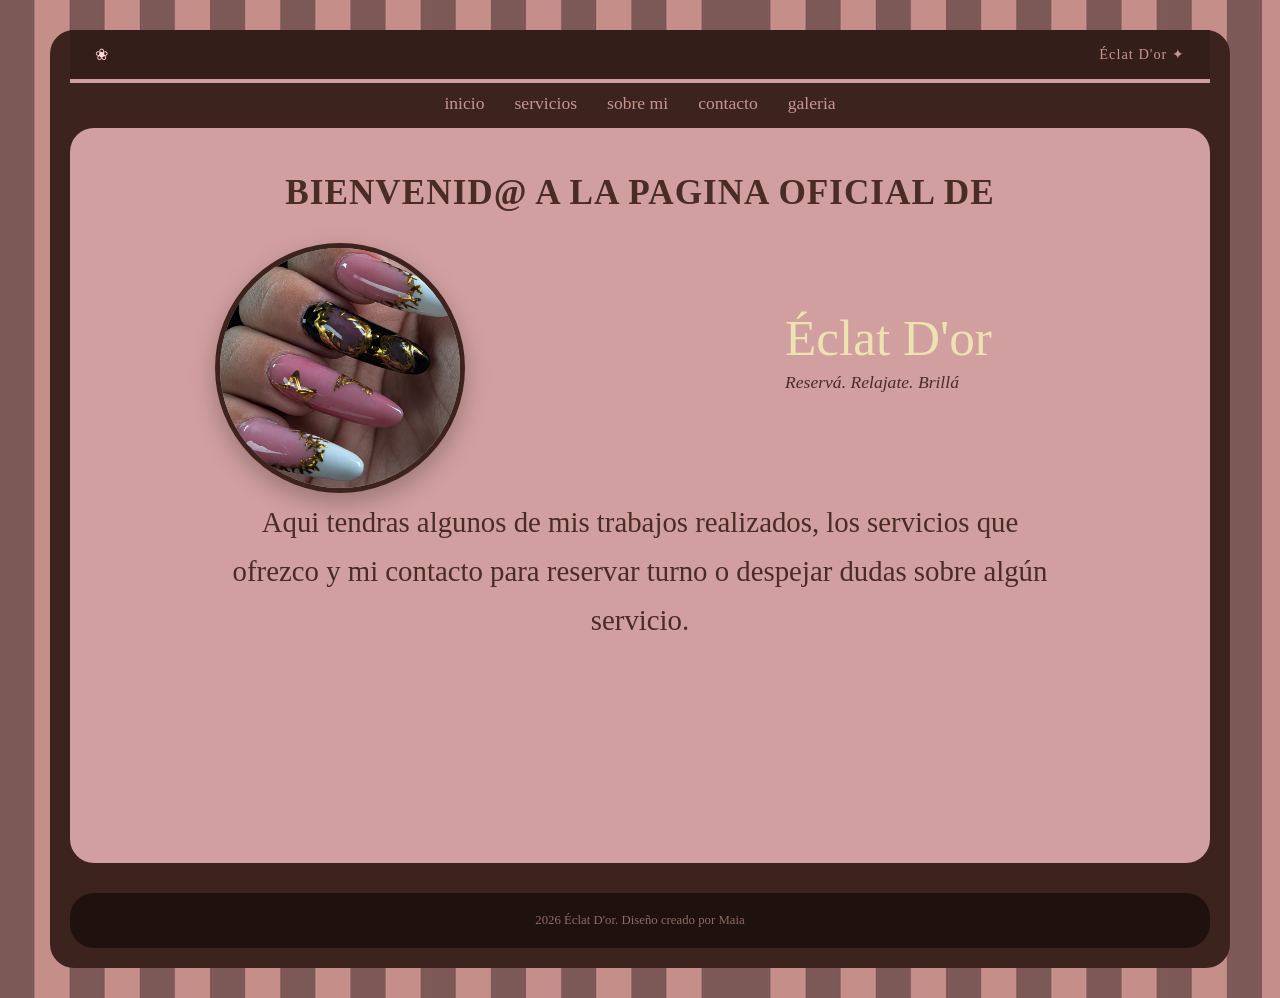
<file: index.html>
<!DOCTYPE html>
<html lang="es">
<head>
    <meta charset="UTF-8">
    <meta name="viewport" content="width=device-width, initial-scale=1.0">
    <title>Éclat D'or - Inicio</title> 
    <link rel="stylesheet" href="CSS/diseño.css">
</head>
<body>

    <div class="contenedor-principal">

        <header class="header">
            <div class="barraSuperior">
                <span class="icon">❀</span>
                <span class="marcaSuperior">Éclat D'or ✦</span>
            </div>

            <div class="lineaDivisoraInicio "></div>

            <nav class="enlaces">
                <a href="index.html">Inicio</a>
                <a href="HTML/servicios.html">Servicios</a>
                <a href="HTML/sobreMi.html">Sobre Mi</a>
                <a href="HTML/contacto.html">Contacto</a>
                <a href="HTML/galeria.html">Galeria</a>
            </nav>
        </header>

        <main class="bloquePresentacion-unico">
            <div class="organizador-inicio">
               
                <h3 class="cartel-bienvenida">BIENVENID@ A LA PAGINA OFICIAL DE</h3>
                <div class="organizadorBloquePresentacion">
                    <div class="marcoPerfil">
                        <img src="Imagenes/esculpidas.png" alt="Perfil" class="perfil">
                    </div>
                    <div class="textoPresentacion">
                        <div class="eclatdor">
                            <h1>Éclat D'or</h1>
                        </div>
                        <p class="eslogan">Reservá. Relajate. Brillá</p>
                    </div>
                </div>
                
                <div class="texto-bienvenida">
                    <p class="parrafo-bienvenida">
                        Aqui tendras algunos de mis trabajos realizados, los servicios que ofrezco y mi contacto para reservar turno o despejar dudas sobre algún servicio.
                    </p>
                </div>

            </div>
        </main>

        <footer class="footer">
            <p>2026 Éclat D'or. Diseño creado por Maia</p>
        </footer>

    </div>

</body>
</html>
</file>
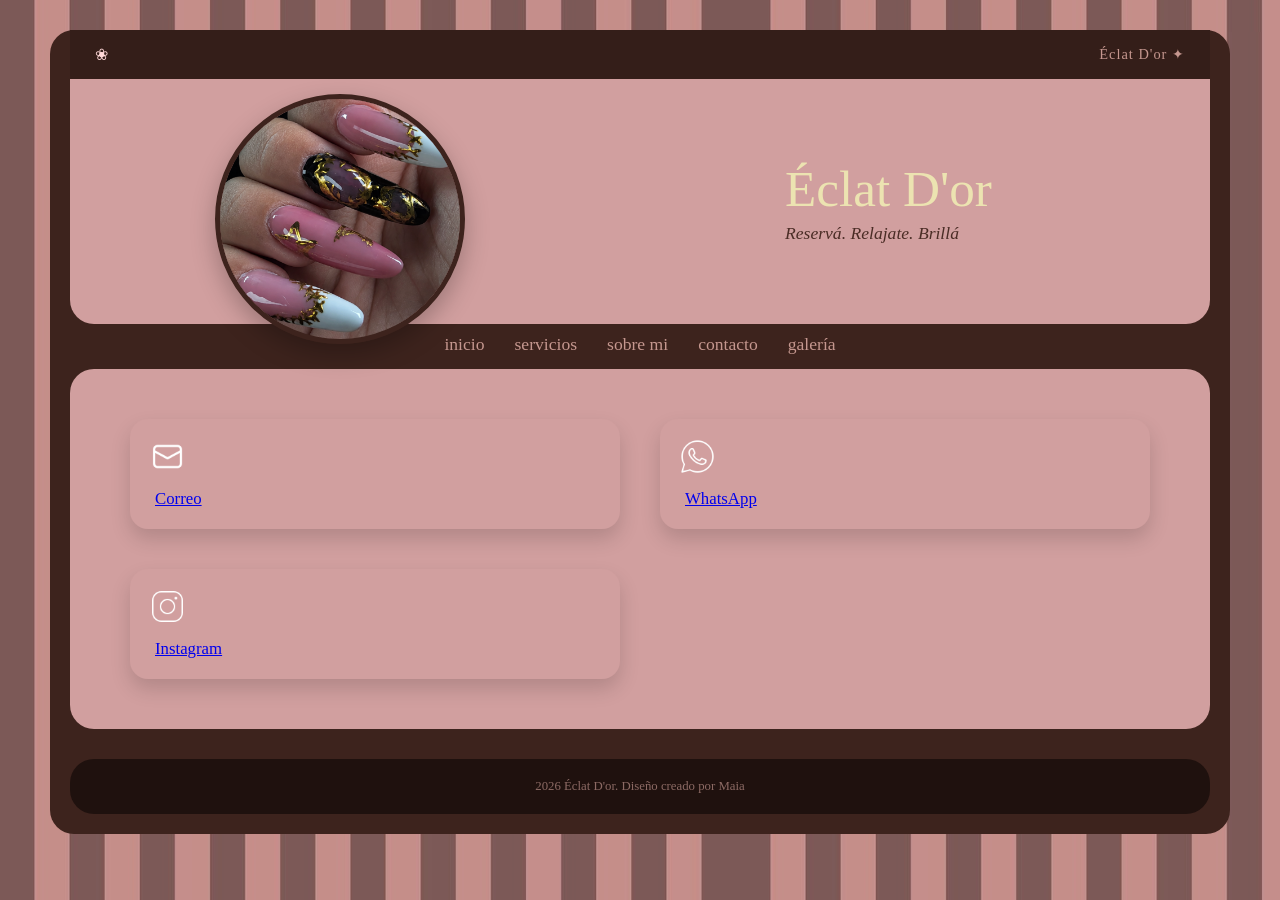
<file: HTML/contacto.html>
<!DOCTYPE html>
<html lang="es">
<head>
    <meta charset="UTF-8">
    <meta name="viewport" content="width=device-width, initial-scale=1.0">
    <title>Éclat D'or - Reservá. Relajate. Brilla</title>
    <link rel="stylesheet" href="/CSS/diseño.css">
</head>
<body>

    <div class="contenedor-principal">

        <header class="header">
            <div class="barraSuperior">
                <span class="icon">❀</span>
                <span class="marcaSuperior">Éclat D'or ✦</span>
            </div>

            <div class="bloquePresentacion">
                <div class="organizadorBloquePresentacion">
                    <div class="marcoPerfil">
                     <img src="../Imagenes/esculpidas.png" alt="Perfil" class="perfil">
                    </div>
                    <div class="textoPresentacion">
                        <div class="eclatdor">
                            <h1>Éclat D'or</h1>
                        </div>
                        <p class="eslogan">Reservá. Relajate. Brillá</p>
                    </div>
                </div>
            </div>
<nav class="enlaces">
    <a href="../index.html">Inicio</a>
    <a href="servicios.html">Servicios</a>
    <a href="sobreMi.html">Sobre Mi</a>
    <a href="contacto.html">Contacto</a>
    <a href="galeria.html">Galería</a>
</nav>
        </header>

        <main class="galeria">
           <div class="organizadorTarjetas">

                  <div class="tarjetasContacto">
                    <div>
                        <img src="../Imagenes/icons8-nuevo-post-50.png" alt="Mail icon" class="textoRedesSociales iconosRedesSociales">
                    </div>
                    <p class="textoTarjetas"> 
                      <a href="mailto:eclatdorml21@gmail.com">Correo</a>
                    </p>
                </div>


                   <div class="tarjetasContacto">
                    <div>
                        <img src="../Imagenes/icons8-whatsapp-50.png" alt="WhatsApp icon" class="textoRedesSociales iconosRedesSociales">
                    </div>
                    <p class="textoTarjetas">
                        <a href="https://wa.me/2995169327" target="_blank">WhatsApp</a>
                    </p>
                </div>
                
                   <div class="tarjetasContacto">
                    <div>
                        <img src="../Imagenes/icons8-instagram-50.png" alt="Instagram icon" class="textoRedesSociales iconosRedesSociales">
                    </div>
                    <p class="textoTarjetas">
                        <a href="https://instagram.com/eclat_dorml21" target="_blank">Instagram</a>
                    </p>
                </div>
            </div>
        </main>

        <footer class="footer">
            <p>2026 Éclat D'or. Diseño creado por Maia</p>
        </footer>

    </div> 

</body>
</html>
</file>
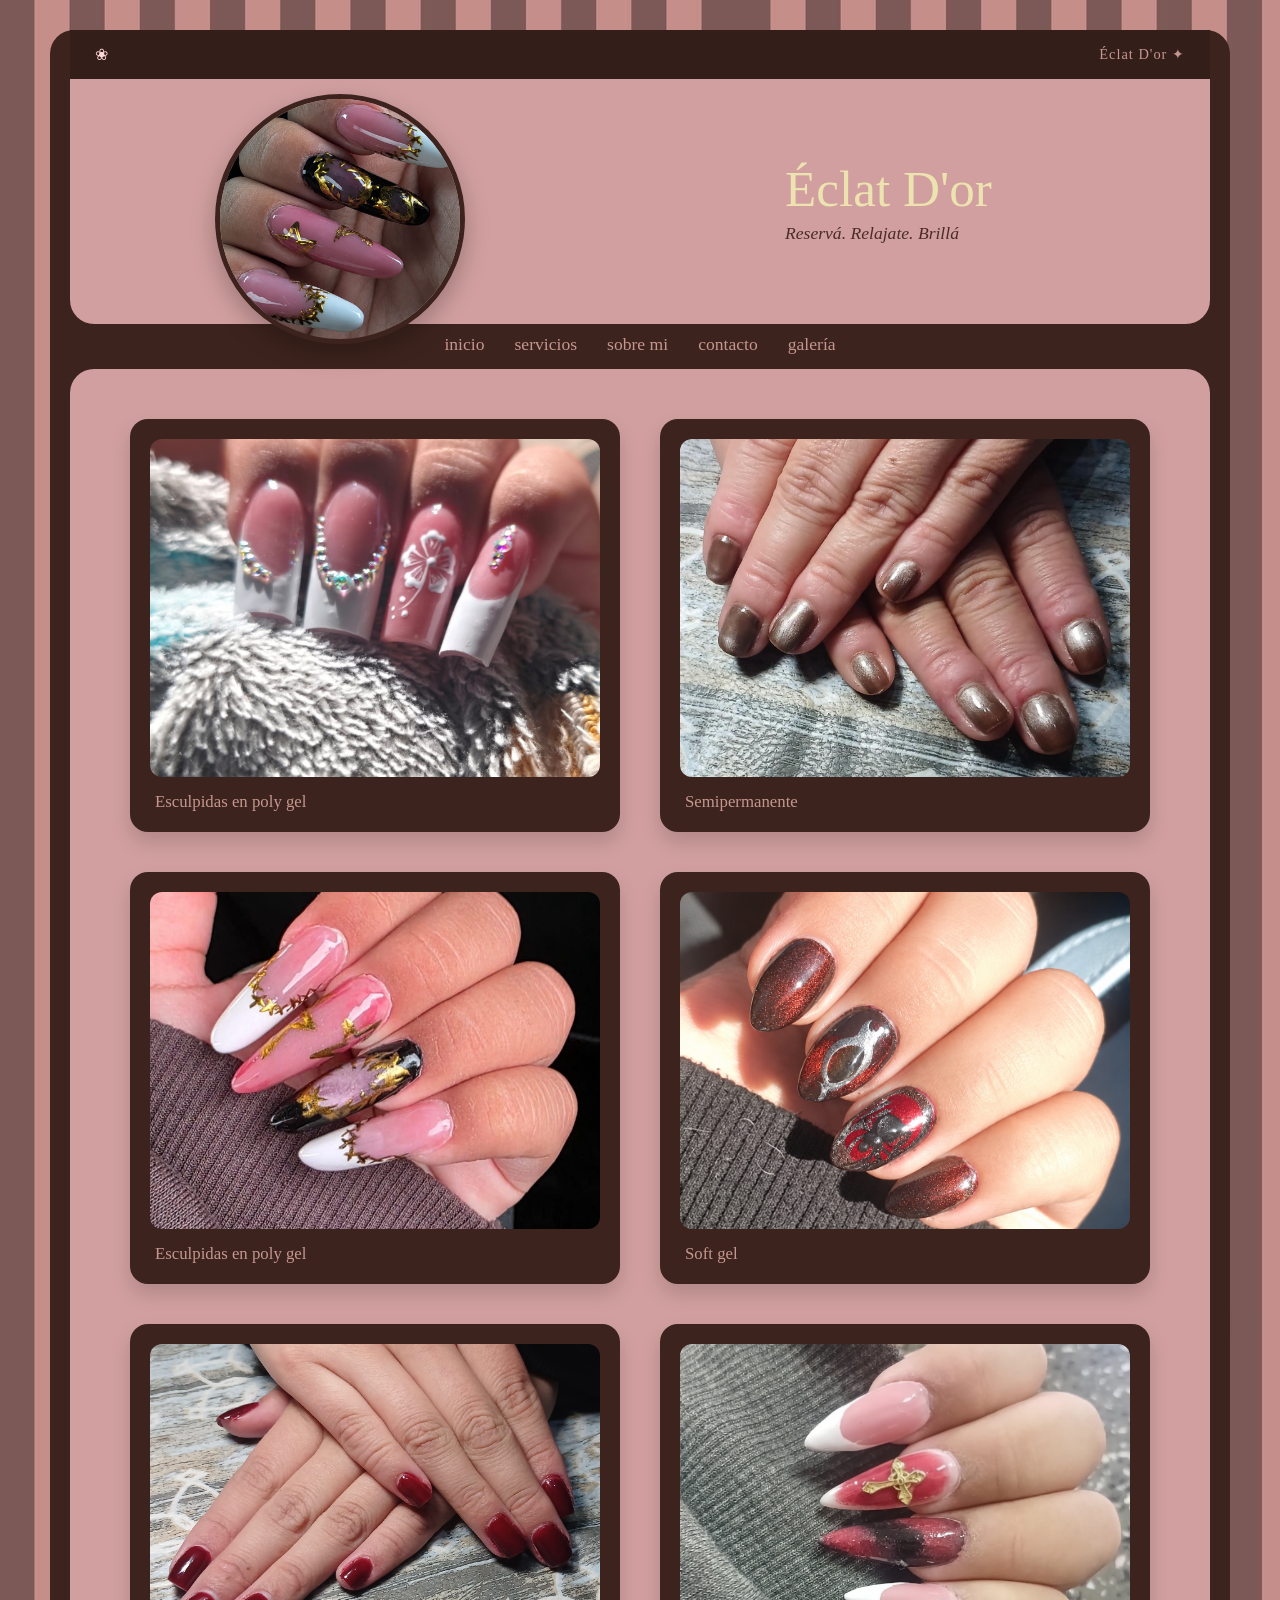
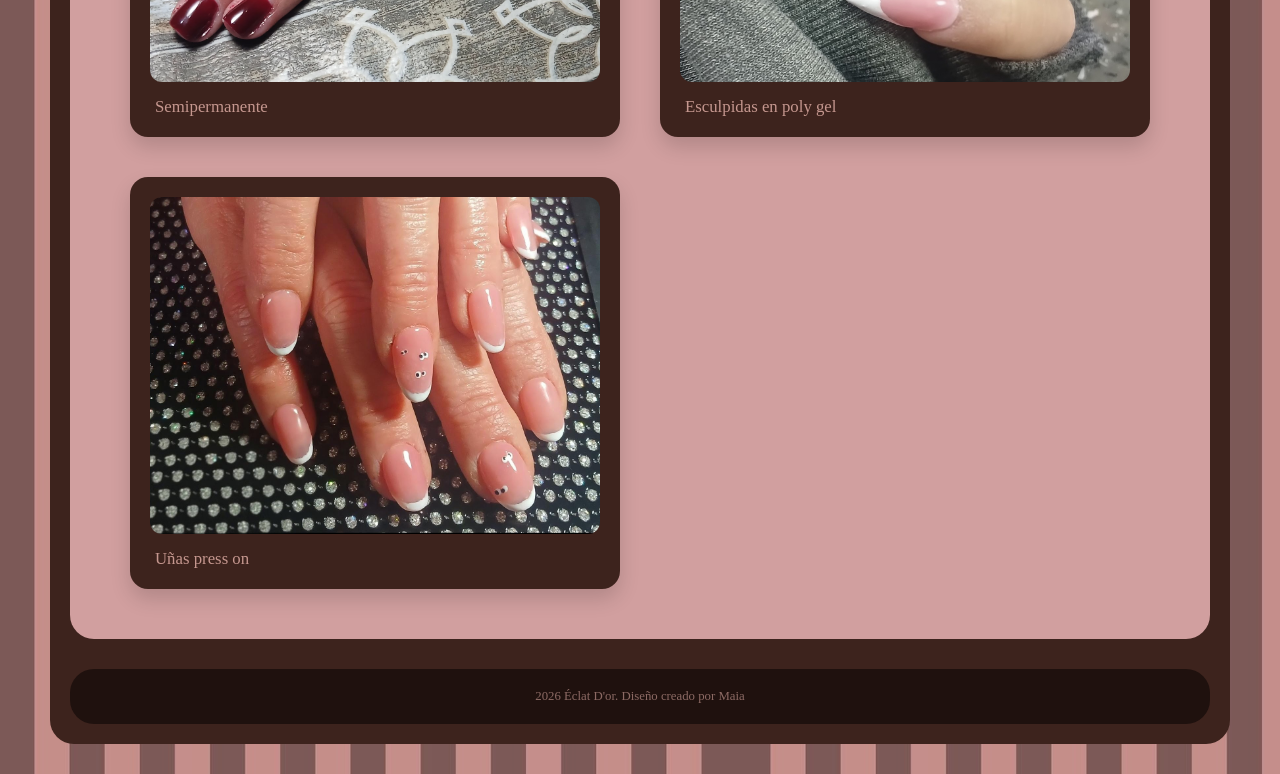
<file: HTML/galeria.html>
<!DOCTYPE html>
<html lang="es">
<head>
    <meta charset="UTF-8">
    <meta name="viewport" content="width=device-width, initial-scale=1.0">
    <title>Éclat D'or - Galería</title>
    <link rel="stylesheet" href="/CSS/diseño.css">
</head>
<body>

    <div class="contenedor-principal">

        <header class="header">
            <div class="barraSuperior">
                <span class="icon">❀</span>
                <span class="marcaSuperior">Éclat D'or ✦</span>
            </div>

            <div class="bloquePresentacion">
                <div class="organizadorBloquePresentacion">
                    <div class="marcoPerfil">
                       <img src="../Imagenes/esculpidas.png" alt="Perfil" class="perfil">
                    </div>
                    <div class="textoPresentacion">
                        <div class="eclatdor">
                            <h1>Éclat D'or</h1>
                        </div>
                        <p class="eslogan">Reservá. Relajate. Brillá</p>
                    </div>
                </div>
            </div>
        </header>

      <nav class="enlaces">
    <a href="../index.html">Inicio</a>
    <a href="servicios.html">Servicios</a>
    <a href="sobreMi.html">Sobre Mi</a>
    <a href="contacto.html">Contacto</a>
    <a href="galeria.html">Galería</a>
</nav>


        <main class="galeria">
            <div class="organizadorTarjetas">
                
                <div class="tarjetas">
                    <div class="cajaTarjetas">
                        <img src="../Imagenes/esculpidas (9).jpg" alt="Esculpidas en poly gel" class="fotosServicios">
                    </div>
                    <p class="textoTarjetas">Esculpidas en poly gel</p>
                </div>

                <div class="tarjetas">
                    <div class="cajaTarjetas">
                         <img src="../Imagenes/WhatsApp Image 2026-10-30 at 22.32.50.jpeg" alt="Semipermanente" class="fotosServicios">
                    </div>
                    <p class="textoTarjetas">Semipermanente</p>
                </div>

                <div class="tarjetas">
                    <div class="cajaTarjetas">
                        <img src="../Imagenes/WhatsApp Image 2026-10-30 at 22.29.47.jpeg" alt="Esculpidas en poly gel" class="fotosServicios">
                    </div>
                    <p class="textoTarjetas">Esculpidas en poly gel</p>
                </div>

                <div class="tarjetas">
                    <div class="cajaTarjetas">
                        <img src="../Imagenes/soft gel.png" alt="Soft Gel" class="fotosServicios">
                    </div>
                    <p class="textoTarjetas">Soft gel</p>
                </div>

                <div class="tarjetas">
                    <div class="cajaTarjetas">
                        <img src="../Imagenes/semi (5).jpg" alt="Semipermanente" class="fotosServicios">
                    </div>
                    <p class="textoTarjetas">Semipermanente</p>
                </div>

                <div class="tarjetas">
                    <div class="cajaTarjetas">
                        <img src="../Imagenes/esculpidas (4).jpg" alt="Esculpidas en poly gel" class="fotosServicios">
                    </div>
                    <p class="textoTarjetas">Esculpidas en poly gel</p>
                </div>
                
                 <div class="tarjetas">
                    <div class="cajaTarjetas">
                        <img src="../Imagenes/WhatsApp Image 2026-10-30 at 22.51.41.jpeg" alt="Uñas press on" class="fotosServicios">
                    </div>
                    <p class="textoTarjetas">Uñas press on</p>
                </div>







            </div>

        </main>

        <footer class="footer">
            <p>2026 Éclat D'or. Diseño creado por Maia</p>
        </footer>

    </div>

</body>
</html>
</file>
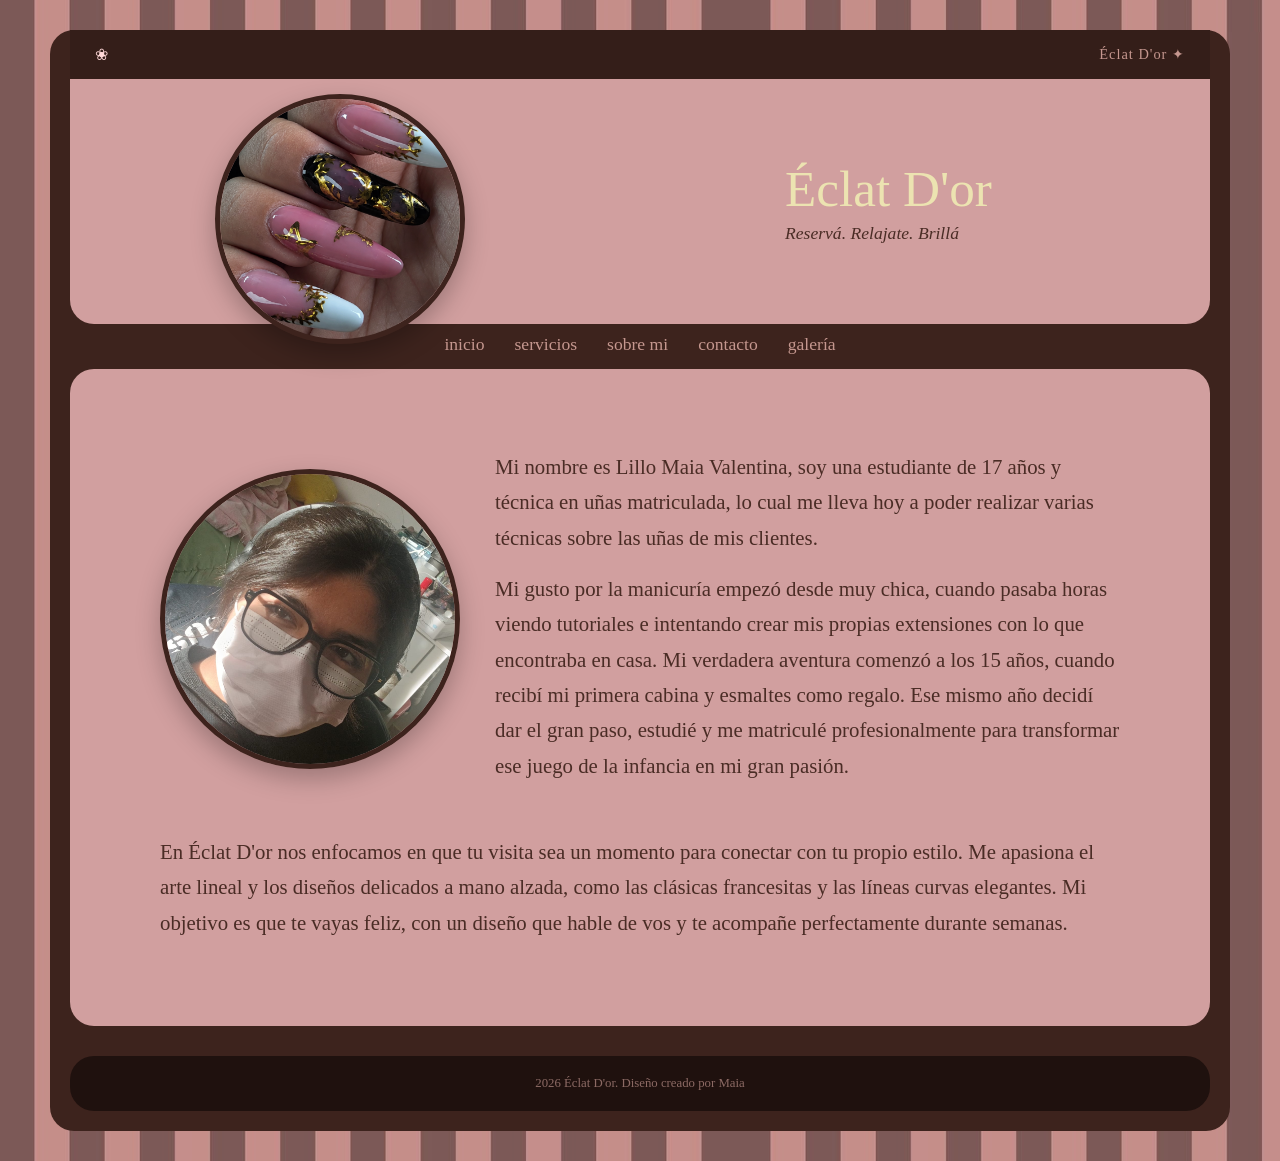
<file: HTML/sobreMi.html>
<!DOCTYPE html>
<html lang="es">
<head>
    <meta charset="UTF-8">
    <meta name="viewport" content="width=device-width, initial-scale=1.0">
    <title>Éclat D'or - Reservá. Relajate. Brilla</title>
    <link rel="stylesheet" href="/CSS/diseño.css">
</head>
<body>

    <div class="contenedor-principal">

        <header class="header">
            <div class="barraSuperior">
                <span class="icon">❀</span>
                <span class="marcaSuperior">Éclat D'or ✦</span>
            </div>

            <div class="bloquePresentacion">
                <div class="organizadorBloquePresentacion">
                    <div class="marcoPerfil">
                          <img src="../Imagenes/esculpidas.png" alt="Perfil" class="perfil">
                    </div>
                    <div class="textoPresentacion">
                        <div class="eclatdor">
                            <h1>Éclat D'or</h1>
                        </div>
                        <p class="eslogan">Reservá. Relajate. Brillá</p>
                    </div>
                </div>
            </div>

          <nav class="enlaces">
        <a href="../index.html">Inicio</a>
        <a href="servicios.html">Servicios</a>
        <a href="sobreMi.html">Sobre mi</a>
        <a href="contacto.html">Contacto</a>
        <a href="galeria.html">Galería</a>
    </nav>
        </header>
               
       <main class="galeria">
    <div class="organizadorBloquePresentacion-sobreMi">
        <div class="marcoPerfil-sobreMi">
            <img src="../Imagenes/yo.jpeg" alt="yo" class="perfil">
        </div>

        <div class="texto-bienvenida">
            <div class="parrafo-bienvenida-sobre-mi">
                <p class="texto-presentacion-sobreMi">Mi nombre es Lillo Maia Valentina, soy una estudiante de 17 años y técnica en uñas matriculada, lo cual me lleva hoy a poder realizar varias técnicas sobre las uñas de mis clientes.</p>

                <p class="texto-presentacion-sobreMi">Mi gusto por la manicuría empezó desde muy chica, cuando pasaba horas viendo tutoriales e intentando crear mis propias extensiones con lo que encontraba en casa. Mi verdadera aventura comenzó a los 15 años, cuando recibí mi primera cabina y esmaltes como regalo. Ese mismo año decidí dar el gran paso, estudié y me matriculé profesionalmente para transformar ese juego de la infancia en mi gran pasión.</p>
            </div>
        </div>

        <div class="parrafo-inferior-sobre-mi">
                <p class="texto-presentacion-sobreMi">En Éclat D'or nos enfocamos en que tu visita sea un momento para conectar con tu propio estilo. Me apasiona el arte lineal y los diseños delicados a mano alzada, como las clásicas francesitas y las líneas curvas elegantes. Mi objetivo es que te vayas feliz, con un diseño que hable de vos y te acompañe perfectamente durante semanas.</p>
        </div>
    </div>
        
        </main>
    
        <footer class="footer">
            <p>2026 Éclat D'or. Diseño creado por Maia</p>
        </footer>
   
    </div> 
    
</body>
</html>
</file>
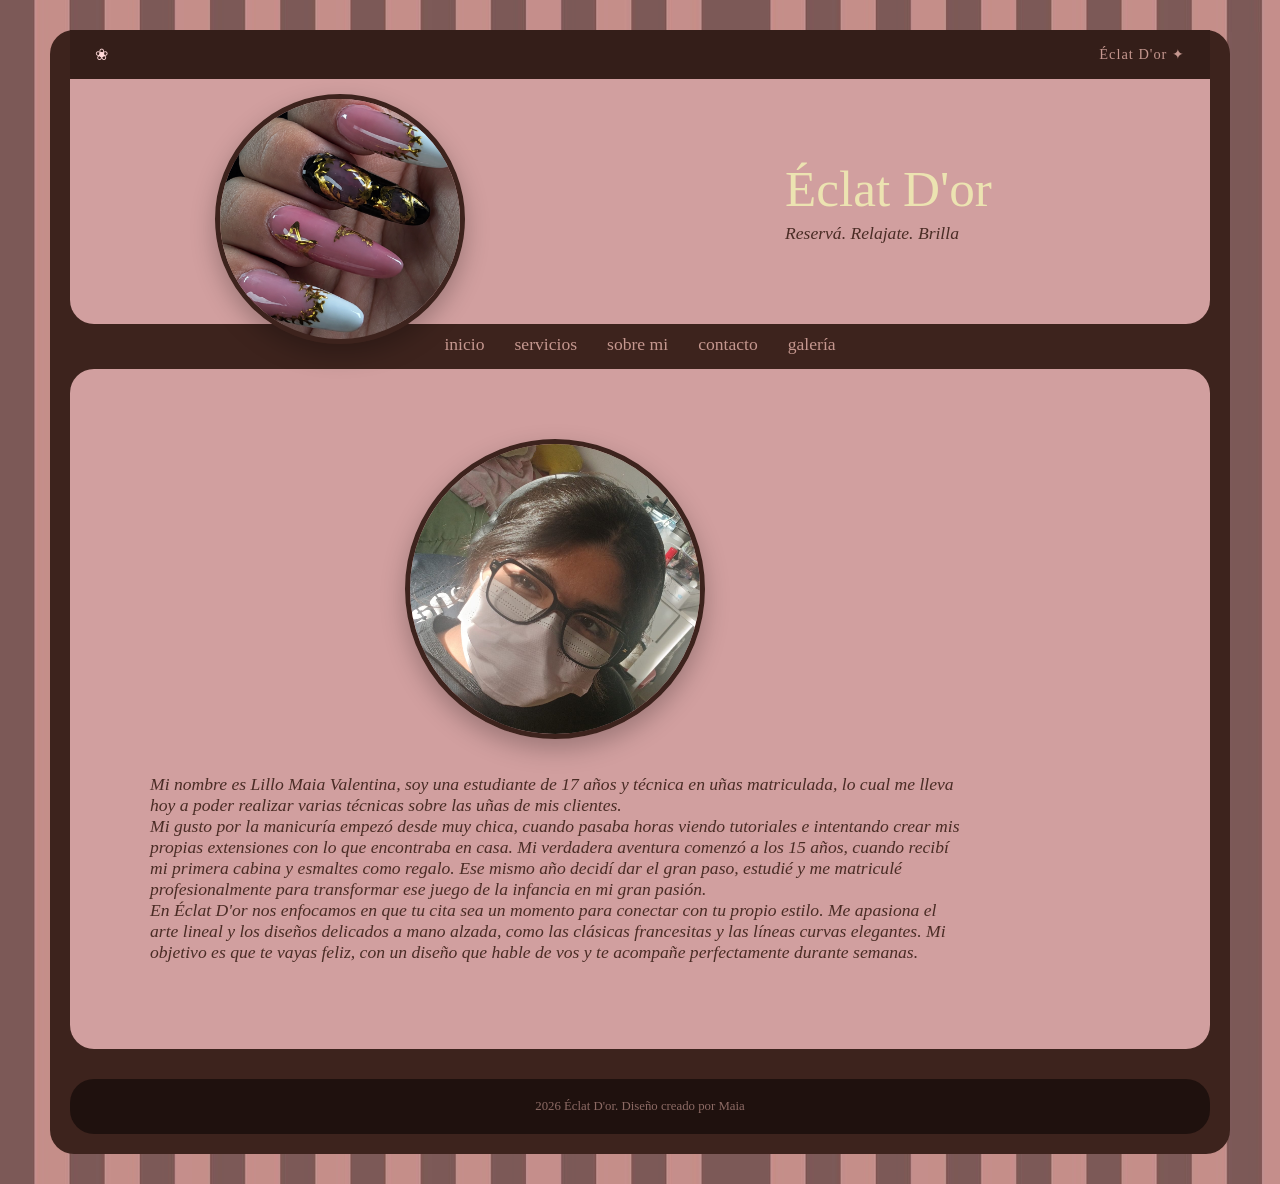
<file: HTML/yo.html>
<!DOCTYPE html>
<html lang="es">
<head>
    <meta charset="UTF-8">
    <meta name="viewport" content="width=device-width, initial-scale=1.0">
    <title>Éclat D'or - Reservá. Relajate. Brilla</title>
    <link rel="stylesheet" href="/CSS/diseño.css">
</head>
<body>

    <div class="contenedor-principal">

        <header class="header">
            <div class="barraSuperior">
                <span class="icon">❀</span>
                <span class="marcaSuperior">Éclat D'or ✦</span>
            </div>

            <div class="bloquePresentacion">
                <div class="organizadorBloquePresentacion">
                    <div class="marcoPerfil">
                          <img src="../Imagenes/esculpidas.png" alt="Perfil" class="perfil">
                    </div>
                    <div class="textoPresentacion">
                        <div class="eclatdor">
                            <h1>Éclat D'or</h1>
                        </div>
                        <p class="eslogan">Reservá. Relajate. Brilla</p>
                    </div>
                </div>
            </div>

          <nav class="enlaces">
        <a href="../index.html">Inicio</a>
        <a href="servicios.html">Servicios</a>
        <a href="yo.html">Sobre mi</a>
        <a href="contacto.html">Contacto</a>
        <a href="galeria.html">Galería</a>
    </nav>
        </header>

 <main class="galeria">
        
     <div class="organizador-inicio">
               
                <div class="organizadorBloquePresentacion-sobreMi">
                    <div class="marcoPerfil-sobreMi">
                        <img src="../Imagenes/yo.jpeg" alt="yo" class="perfil">
                    </div>
                <div class="texto-presentacion-sobreMi">
                        <p class="eclatdor eslogan">Mi nombre es Lillo Maia Valentina, soy una estudiante de 17 años y técnica en uñas matriculada, lo cual me lleva hoy a poder realizar varias técnicas sobre las uñas de mis clientes. </p>

                        <p class="eclatdor eslogan">
                            Mi gusto por la manicuría empezó desde muy chica, cuando pasaba horas viendo tutoriales e intentando crear mis propias extensiones con lo que encontraba en casa. Mi verdadera aventura comenzó a los 15 años, 
                        cuando recibí mi primera cabina y esmaltes como regalo. Ese mismo año decidí dar el gran paso, estudié y me matriculé profesionalmente para transformar ese juego de la infancia en mi gran pasión. 
                        </p>
                        <p class="eclatdor eslogan">
                            En Éclat D'or nos enfocamos en que tu cita sea un momento para conectar con tu propio estilo. Me apasiona el arte lineal y los diseños delicados a mano alzada, como las clásicas francesitas y las líneas curvas elegantes. 
                        Mi objetivo es que te vayas feliz, con un diseño que hable de vos y te acompañe perfectamente durante semanas.
                        </p>
                
                    </div>
                </div>
            </div>
        
 </main>
    
        <footer class="footer">
            <p>2026 Éclat D'or. Diseño creado por Maia</p>
        </footer>
   
    </div> 
    
</body>
</html>
</file>
<file: CSS/diseño.css>
* {
    margin: 0;
    padding: 0;
    box-sizing: border-box;
    font-family: 'Playfair Display', 'Georgia', serif;
}

body {
    background-image: url('../Imagenes/descargar (2).jpg');
    color: #ffd8d8;
    display: flex;
    flex-direction: column;
    min-height: 100vh;
    padding: 30px 50px; 
}

.contenedor-principal {
    width: 100%;
    background-color: #3d231d; 
    border-radius: 24px;       
    overflow: visible;         
    padding: 0 20px 20px 20px; 
    display: flex;
    flex-direction: column;
}

/* Encabezado de la pagina */

.header {
    width: 100%;
    background-color: #3d231d;
    overflow: visible;
}

.barraSuperior {
    display: flex;
    justify-content: space-between;
    align-items: center;
    padding: 15px 25px;
    background-color: rgba(0, 0, 0, 0.15);
}

.marcaSuperior {
    font-size: 0.9rem;
    letter-spacing: 1px;
    color: #c5978f;
}

/* Enlaces */
.enlaces {
    background-color: #3d231d;
    display: flex;
    flex-wrap: wrap; 
    justify-content: center; 
    align-items: center; 
    gap: 30px; 
    padding: 10px 10px; 
    margin-bottom: 0;
    height: 10px;
}

.enlaces a {
    color: #c5978f;
    text-decoration: none;
    font-size: 1.1rem;
    text-transform: lowercase;
    transition: color 0.3s;
    display: inline-block;
    line-height: 1.2; 
    vertical-align: middle;
}

.enlaces a:hover {
    color: #865757;
}

/* Pie de pagina*/

.footer {
    background-color: #1f110e;
    color: #8c6a64;
    text-align: center;
    padding: 20px 10px;
    font-size: 0.8rem;
    margin-top: 30px; 
    border-radius: 24px; 
}

/* codigo general*/

.bloquePresentacion {
    background-color: #d19f9f; 
    display: flex;
    justify-content: center; 
    padding: 25px 40px; 
    width: 100%; 
    border-top-left-radius: 0px;
    border-top-right-radius: 0px;
    border-bottom-left-radius: 24px;
    border-bottom-right-radius: 24px;
    margin: 0 auto;
}


.marcoPerfil {
    width: 250px; 
    height: 250px; 
    border-radius: 50%;
    overflow: hidden;
    border: 5px solid #3d231d;
    flex-shrink: 0; 
    box-shadow: 0 10px 25px rgba(0, 0, 0, 0.25); 
    margin-top: -10px;
    margin-bottom: -45px; 
    position: relative;   
    z-index: 10;       
}

.organizadorBloquePresentacion {
    display: flex;
    flex-wrap: wrap;
    align-items: center;
    justify-content: space-between; 
    width: 100%;
    max-width: 850px; 
    gap: 40px; 
}

/* Pagina de Inicio */

.perfil {
    width: 100%;
    height: 100%;
    object-fit: cover;
    background-color: #3d231d;
    display: block;
}

.textoPresentacion {
    text-align: left; 
    min-width: 280px;
}

.eclatdor h1 {
    font-size: 3.2rem; 
    font-weight: 300;
    color: #ece3b1;
    margin-bottom: 5px;
}

.eslogan {
    font-size: 1.1rem;
    font-style: italic;
    color: #4a2c25;
}

.lineaDivisoraInicio {
    width: 100%;
    height: 4px; 
    background-color: #d19f9f; 
}

/* Pagina de Galeria */

.galeria {
    flex: 1;
    background-color: #d19f9f; 
    padding: 50px 60px;
    width: 100%;
    border-radius: 24px; 
    margin: 25px 0 0 0; 
}

.organizadorTarjetas {
    display: grid;
    max-width: 1400px;
    margin: 0 auto;
    grid-template-columns: repeat(auto-fit, minmax(360px, 1fr)); 
    gap: 40px;
}

.tarjetas {
    background-color: #3d231d; 
    border-radius: 18px;
    padding: 20px;
    display: flex;
    flex-direction: column;
    gap: 15px;
    box-shadow: 0 10px 20px rgba(0,0,0,0.15); 
}

.cajaTarjetas {
    background-color: #0c0706;
    aspect-ratio: 4 / 3;
    border-radius: 12px;
    overflow: hidden;
    width: 100%;
    display: flex;
    justify-content: center;
    align-items: center;
}

.fotosServicios {
    width: 100%;
    height: 100%;
    object-fit: cover;
    display: block;
}

.textoTarjetas {
    color: #c5978f;
    font-size: 1.05rem;
    padding-left: 5px;
}

/* Pagina de Bienvenida */

.bloquePresentacion-unico {
    flex: 1;
    background-color: #d19f9f; 
    display: flex;
    justify-content: center; 
    align-items: center;
    padding: 45px 40px; 
    width: 100%; 
    border-radius: 24px; 
    margin: 25px auto 0 auto;
}

.organizador-inicio {
    display: flex;
    flex-direction: column; 
    align-items: center;
    width: 100%;
    max-width: 850px;
    gap: 40px; 
}

.cartel-bienvenida {
    color: #4a2c25;
    font-size: 2.2rem;
    font-weight: 800;
    letter-spacing: 1px;
    text-align: center;
    width: 100%;
}

.texto-bienvenida {
    width: 100%;
    text-align: center;
    margin-top: 10px;
}

.parrafo-bienvenida {
    color: #4a2c25; 
    font-size: 1.8rem;
    line-height: 1.7;
    font-family: 'Playfair Display', serif;
    font-weight: 400;
    
}

/* Pagina del contacto*/

.iconosRedesSociales {
    width: 35px;
    height: auto;
    vertical-align: middle;
    margin-right: 20px;
    filter: invert(2);
}

.textoRedesSociales {
    font-size: 10px;
    font-weight: bold;
    color: #865757;
    text-decoration: none;
}

.tarjetasContacto {
    background-color: #d19f9f; 
    border-radius: 18px;
    padding: 20px;
    display: flex;
    flex-direction: column;
    gap: 15px;
    box-shadow: 0 10px 20px rgba(0,0,0,0.15); 
}

.contacto {
    padding: 10px;
    margin-left: 10px;
    margin-right: 10px;
}

/* Pagina Sobre mi*/

.organizadorBloquePresentacion-sobreMi {
  display: flex;
  flex-wrap: wrap;
  align-items: center;
  justify-content: center;
  width: 100%;
  max-width: 1000px;
  margin: 0 auto;
  padding: 20px;
  gap: 35px;
  box-sizing: border-box;
}

.marcoPerfil-sobreMi {
  width: 300px;
  height: 300px;
  border-radius: 50%;
  overflow: hidden;
  border: 5px solid #3d231d;
  flex-shrink: 0;
  box-shadow: 0 10px 25px rgba(0, 0, 0, 0.25);
}

.perfil {
  width: 100%;
  height: 100%;
  object-fit: cover;
  display: block;
}

.texto-bienvenida {
  flex: 1 1 320px;
  max-width: 100%;
}

.parrafo-inferior-sobre-mi {
  flex: 1 1 100%;
  max-width: 100%;
}

.texto-presentacion-sobreMi {
  text-align: left;
  margin-bottom: 16px;
}

.parrafo-bienvenida-sobre-mi,
.parrafo-inferior-sobre-mi {
  color: #4a2c25;
  font-size: 1.3rem;
  line-height: 1.7;
  font-family: 'Playfair Display', serif;
  font-weight: 400;
}

/* Pagina servicios*/

.contenedorServicios {
  max-width: 900px;
  margin: 0 auto;
  padding: 40px 20px;
  display: flex;
  flex-direction: column;
  gap: 50px;
  box-sizing: border-box;
}

.tarjetaServicio {
  display: flex;
  flex-wrap: wrap;
  align-items: center;
  justify-content: center;
  gap: 40px;
}

.tarjetaServicio.invertido {
  flex-direction: row-reverse;
}

.circuloServicio {
  width: 240px;
  height: 240px;
  border-radius: 50%;
  overflow: hidden;
  border: 4px solid #3d231d;
  flex-shrink: 0;
  box-shadow: 0 8px 20px rgba(0, 0, 0, 0.2);
}

.circuloServicio img {
  width: 100%;
  height: 100%;
  object-fit: cover;
  display: block;
}

.infoServicio {
  flex: 1 1 260px;
  text-align: center;
  color: #ece3b1;
  font-family: 'Playfair Display', serif;
}

.infoServicio h2 {
  font-size: 3.2rem;
  font-weight: 400;
  margin-bottom: 8px;
}

.verMas {
  font-size: 1.2rem;
  cursor: pointer;
  opacity: 0.9;
  transition: opacity 0.3s;
}

.verMas:hover {
  opacity: 1;
  text-decoration: underline;
}

.modalOverlay {
  position: fixed;
  top: 0;
  left: 0;
  width: 100%;
  height: 100%;
  background-color: rgba(0, 0, 0, 0.6);
  display: none;
  justify-content: center;
  align-items: center;
  padding: 20px;
  box-sizing: border-box;
  z-index: 9999;
}

.modalContent {
  background-color: #865757;
  color: #3d231d;
  padding: 35px 25px 30px;
  border-radius: 16px;
  width: 90%;
  max-width: 450px;
  position: relative;
  text-align: center;
  box-sizing: border-box;
  box-shadow: 0 4px 15px rgba(0, 0, 0, 0.3);
  font-family: 'Playfair Display', serif;
}

.modalClose {
  position: absolute;
  top: 10px;
  right: 15px;
  font-size: 28px;
  cursor: pointer;
  color: #ece3b1;
}

.modalClose:hover {
  color: #3c1e1e;
}

.modalCirculo {
  width: 170px;
  height: 170px;
  border-radius: 50%;
  overflow: hidden;
  border: 4px solid #3d231d;
  margin: 0 auto 20px auto;
}

.modalCirculo img {
  width: 100%;
  height: 100%;
  object-fit: cover;
  display: block;
}

.modalContent h3 {
  font-size: 2rem;
  margin-bottom: 12px;
}

.modalContent p {
  font-size: 1.1rem;
  line-height: 1.6;
}

@media (max-width: 480px) {
    body {
        padding: 30px 20px;
    }

    .enlaces {
        gap: 15px;
    }

    .enlaces a {
        font-size: 0.95rem;
    }

    .eclatdor h1 {
        font-size: 2.3rem;
    }

    .galeria {
        padding: 50px 20px;
    }

    .cartel-bienvenida {
        font-size: 1.4rem;
    }

    .parrafo-bienvenida {
        font-size: 1.3rem;
    }

    .marcoPerfil-sobreMi {
        width: 200px;
        height: 200px;
    }

    .parrafo-bienvenida-sobre-mi,
    .parrafo-inferior-sobre-mi {
        font-size: 1.05rem;
    }

    .circuloServicio {
        width: 180px;
        height: 180px;
    }

    .infoServicio h2 {
        font-size: 2.2rem;
    }

    .verMas {
        font-size: 1rem;
    }

    .modalCirculo {
        width: 130px;
        height: 130px;
    }

    .modalContent h3 {
        font-size: 1.5rem;
    }

    .modalContent p {
        font-size: 0.95rem;
    }
}
</file>
